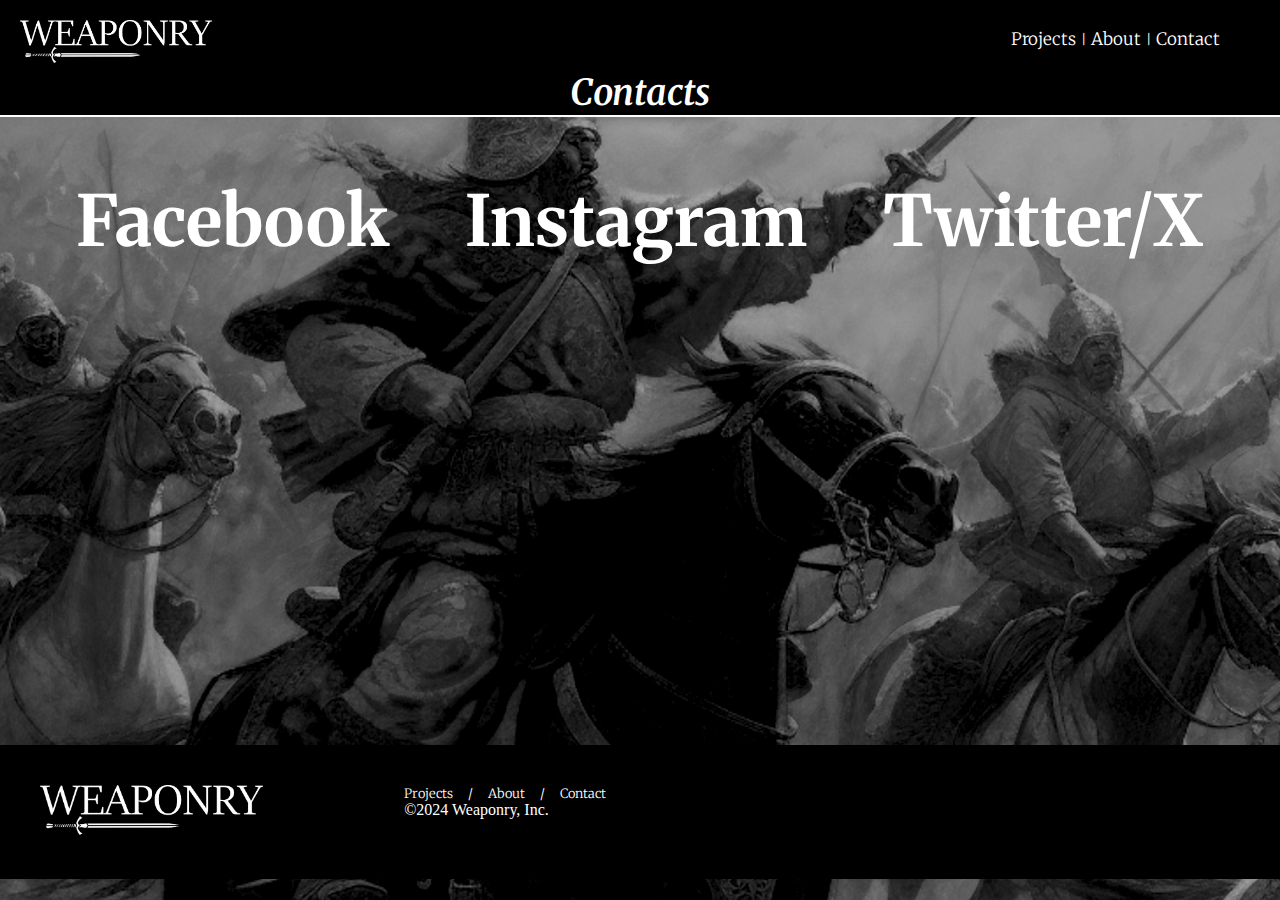
<file: page3.html>
<!DOCTYPE html>
<html lang="en">
<head>
    <meta charset="UTF-8">
    <meta name="viewport" content="width=device-width, initial-scale=1.0">
    <title>About Us</title>
    
    <link rel="preconnect" href="https://fonts.googleapis.com">
    <link rel="preconnect" href="https://fonts.gstatic.com" crossorigin>
    <link href="https://fonts.googleapis.com/css2?family=Merriweather:ital,wght@0,300;0,400;0,700;0,900;1,300;1,400;1,700;1,900&display=swap" rel="stylesheet">
    <link rel="stylesheet" href="css/main.css">
   
</head>

<body >
    
    <div class="header">
        <div>
            <a href="index.html">
                <img class="logo" src="Photos/WEAPONRY.png" alt="Logo"></a>
        </div>
        <div class="mong">
            
        </div>
        <div class="links">
            <a href="page1.html">Projects</a>
            <span>|</span> 
            <a href="page2.html">About</a>
            <span>|</span>
            <a href="page3.html">Contact</a>
        </div>
    </div>
    
    
        
    <div class="Weapons1">
        <h2>
            Contacts
        </h2>    
        <hr class="separator">
        <p></p>
        <div class="lastlinks1">
            <a href="https://www.facebook.com/"><h3>Facebook</h3></a>
            <a href="https://instagram.com/"><h3>Instagram</h3></a>
            <a href="https://twitter.com/"><h3>Twitter/X</h3></a>

        </div>
        
    </div>
    



</body>
<footer>
    <div class="footer1">
        <div>
            <img class="logo1" src="Photos/WEAPONRY.png" alt="Logo">
        </div>
    
        <div class="containerlast">
            <div class="links1">
                <a href="page1.html">Projects</a>
                <span>/</span>
                <a href="page2.html">About</a>
                <span>/</span>
                <a href="page3.html">Contact</a>
            </div>
            <p>©2024 Weaponry, Inc.</p>
        </div>
    </div>
</footer>
</html>
</file>
<file: css/main.css>
.merriweather-black {
    font-family: "Merriweather", serif;
    font-weight: 900;
    font-style: normal;
}
.custom1 {background-image: url(../Photos/bowbackground.png); 
    background-position: center;
    background-attachment: fixed;
    background-repeat: no-repeat;
    background-size: cover;
    height: 300vh;
}
.custom-background {
    background-image: url(../Photos/bowbackground.png); 
            background-position: center;
            background-attachment: fixed;
            background-repeat: no-repeat;
            background-size: cover;
            ;
}
.custom-background1 {
    background-image: url(../Photos/cavwallpaper.jpg); 
            background-position: center;
            background-attachment: fixed;
            background-repeat: no-repeat;
            background-size: cover;
            ;
}
.custom-background2 {
    background-image: url(../Photos/sabreback.png); 
            background-position: center;
            background-attachment: fixed;
            background-repeat: no-repeat;
            background-size: cover;
            ;
}
.header {
    position: fixed;
    top: 0;
    left: 0;
    width: 100%;
    display: flex;
    justify-content: space-between;
    align-items: center;
    padding: 10px 20px; 
    background-color: #000000; 
    color: white; 
    z-index: 10002000; 
}

.logo {
    max-width: 70%;
    max-height: 8vh; 
    width: auto;
    height: auto;
    padding-top: 10px;
}
.containerlast {
    display: flex;
    flex-direction: column;
}
.containerlast p{
    margin-left: 45px;
}
.links {
    
     display: flex;
    align-items: center;
    font-family: "Merriweather", serif;
    margin-left: 30px;
  font-weight: 300;
  font-style: normal;
  text-decoration: none;
    color: inherit
    
    
}
.links a {
    text-decoration: none; 
    color: inherit; 
    font-size: 16px;
}

.links a,
.links span {
    margin-left: 5px; 
    font-size: 0.8em;
}

.links a:last-child,
.links span:last-child {
    margin-right: 40px;
}

.links1 {
    display: flex;
    align-items: normal;    
    font-family: "Merriweather", serif;
    margin-left: 30px;
  font-weight: 300;
  font-style: normal;
  text-decoration: none;
    color: inherit
    
}
.links1 a {
    text-decoration: none; 
    color: inherit; 
    font-size: 16px;
}

.links1 a,
.links1 span {
    margin-left: 15px; 
    font-size: 0.8em;
}

.links1 a:last-child,
.links1 span:last-child {
    margin-right: 10px;
}

body {

    min-height: auto;
    background-image: url(../Photos/webbackground.png); 
            background-position: center;
            background-attachment: fixed;
            background-repeat: no-repeat;
            background-size: cover;
            ;
    margin: 0;
    padding: 0;
    overflow-x: hidden; 
    position: relative;
}

.proj {
position: absolute;
    max-height: 10%;
    min-width: 30%;
    max-width: 40%;
    box-shadow: 0px 0px 30px 30px;
    display: block;
    align-self: center;
    position: relative;
    margin-left: 30%;
    margin-top: 10%;
    margin-bottom: 5%;
}

.kublaipic1 {
    display: block;
    width: 2000px;
    max-height: 10%;
    min-width: 50%;
    max-width: 100%;
    box-shadow: 0px 0px 30px 30px;
    float: left;
    scale: 0.95; opacity: 0;
    animation: fade-in linear forwards;
    animation-timeline: view();
    animation-range: 250px 700px;
    
    margin-bottom: 20px;
}

* {
    margin: 0;
    padding: 0;
    box-sizing: border-box;
}
.Mongol1 {
    position: relative;
    margin: 60px auto;
    width: 70%;
}
.banner {
    margin-top: 40px;
    width: 100%;
    min-width: 30%;
    border-bottom: solid 10px rgb(0, 0, 0);
    position: relative; 
}
.mong {
    font-size: 20px;
    margin: 10px;
}
.text-box1 {
    color: rgb(255, 255, 255); 
    
    
}
.text-box1 h2 {
    position: relative;
    margin-left: 5%;
    font-size: 36px;
    padding-bottom: 2px;
    font-family: "Merriweather", serif;
  font-weight: 600;
  font-style: italic;
  z-index: 11000; 
}
.text-box1 p {
    margin-top: 10px;
    font-size: 18px;
    font-family: "Merriweather", serif;
  font-weight: 500;
  font-style: normal;
  text-align: justify;
}
.separator {
    border: 1px solid #ffffff; 
    
    z-index: 11000; 
    position: relative;
    box-shadow: none; 
}
.mongoliagif {
    margin-top: 100px;
    margin-right: 10px;
    max-height: 10%;
    min-width: 50%;
    max-width: 50%;
    box-shadow: 0px 0px 30px 30px;
    float: left;
}
.text-box2 {
    margin-top: 50px;
    color: white;
    font-family: "Merriweather", serif;
  font-weight: 300;
  font-style: normal;
}
.text-box2 h2{
    font-size: 36px;
    font-family: "Merriweather", serif;
  font-weight: 600;
  font-style: italic;
  text-align: center;
  text-shadow: 10px 10px 14px rgba(0, 0, 0, 1.2);
}

.text-box2 p {
    text-align: justify;
    font-size: 18px;
    font-family: "Merriweather", serif;
  font-weight: 500;
  font-style: normal;
  text-align: justify;
}
.banner1 {
    border-top: solid 5px black;
    border-bottom: solid 5px black;
    margin-top: 30px;
    width: 140%;
    
    
    
    position: relative;
}
.Weapons {
    margin-top: 50px;
    color: white;
    font-family: "Merriweather", serif;
  font-weight: 300;
  font-style: normal;
  text-align: center;
}
.Weapons h2{
    background-color: #000000;
    font-size: 36px;
    font-family: "Merriweather", serif;
  font-weight: 600;
  font-style: italic;
  text-align: center;
  text-shadow: 10px 10px 14px rgba(0, 0, 0, 1.2);
}
.Weapons p{
    background-color: #000000;
    font-size: 26px;
    font-family: "Merriweather", serif;
  font-weight: 300;
  font-style: italic;
  text-align: center;
  text-shadow: 10px 10px 14px rgba(0, 0, 0, 1.2);
}

.warfarelinks {
    display: flex;
   justify-content: space-evenly;
   text-decoration: none;
   margin-top: 10px;
   gap: 1px;
}
.warfarelinks a {
    text-decoration: none;
}
.lastlinks {
    display: flex;
    flex-direction: row;
   justify-content: space-evenly;
   align-items: start;
   gap: 8em;
}
.lastlinks a{
    margin-top: 20px;
    align-items: first baseline;
    color: white;
    text-decoration: none;
    z-index: 1000000;
}
.lastlinks1 {
    display: flex;
    flex-direction: row;
   justify-content: space-evenly;
   align-items: start;
   
}
.lastlinks1 a {
    margin-top: 60px;
    align-items: first baseline;
    color: white;
    text-decoration: none;
    z-index: 1000000;
    font-size: 60px;
}
.Archeryvid {
    margin-top: 10px;
    max-height: 60%;
    min-width: 20%;
    max-width: 100%;
    margin-left: 0px;
    box-shadow: 0px 0px 30px 30px black;
    
}
.face {
    margin-top: 10px;
    max-height: 60%;
    min-width: 20%;
    max-width: 100%;
    margin-left: 0px;
}
.Sabrevid {
    box-shadow: 0px 0px 30px 30px black;
    margin-top: 10px;
    
    
    max-height: 60%;
    
    min-width: 20%;
    max-width: 105%;
    margin-left: 0px;
    
    
}
.insta {
    margin-top: 10px;
    max-height: 60%;
    min-width: 20%;
    max-width: 30%;
    margin-left: 0px;
}
.Cavalryvid {
    margin-top: 10px;
    box-shadow: 0px 0px 30px 30px black;
    max-height: 60%;
    max-width: 100%;
    margin-left: 0px;
    
    
}
.twitter{ 
    margin-top: 10px;
    max-height: 60%;
    min-width: 20%;
    max-width: 160%;
    margin-left: -110px;
}
.responsive-video {
    width: 100%;
    max-width: 1000px; 
    height: auto; 
    display: block;
    margin-left: auto;
    margin-right: auto;
}

.intoshadow {
    background: linear-gradient(rgba(0 , 0 , 0 , 0) 0%, #000 5%);
    position: relative;
    margin-top: 10px;
    padding-top: 200px;
    padding-bottom: 500px;
    
}
.intoshadow h2{
    font-size: 56px;
    font-family: "Merriweather", serif;
  font-weight: 300;
  font-style: italic;
  text-align: center;
  scale: 1; opacity: 0;
    animation: fade-in linear forwards;
    animation-timeline: view();
    animation-range: 250px 400px;
}
.intoarcher {
    margin-top: 130px;
}
.archerai {
    max-height: 10%;
    min-width: 10%;
    max-width: 35%;
    position: relative;
    float: right;
    margin-top: -30px;
    margin-right: 50px;
    margin-left: 50px;
    scale: 1; opacity: 0;
    animation: fade-in linear forwards;
    animation-timeline: view();
    animation-range: 350px 500px;
    z-index: 1000001;
}
.text-box3 {
    margin-top: 0px;
    color: white;
    font-family: "Merriweather", serif;
  font-weight: 300;
  font-style: normal;
  
}
.text-box3 h2{
    font-size: 36px;
    font-family: "Merriweather", serif;
  font-weight: 600;
  font-style: italic;
  text-align: center;
  text-shadow: 10px 10px 14px rgba(0, 0, 0, 1.2);
  scale: 1; opacity: 0;
    animation: fade-in linear forwards;
    animation-timeline: view();
    animation-range: 250px 300px;
}

.text-box3 p {
    margin: 30px;
    text-align: justify;
    font-size: 18px;
    font-family: "Merriweather", serif;
  font-weight: 500;
  font-style: normal;
  text-align: justify;
  scale: 1; opacity: 0;
    animation: fade-in linear forwards;
    animation-timeline: view();
    animation-range: 250px 300px;
}
.separator1 {
    margin-top: 10px;
    scale: 1; opacity: 0;
    animation: fade-in linear forwards;
    animation-timeline: view();
    animation-range: 250px 300px;
}
.intohorsearcher{
    margin-top: 30%;
}
.horseai{
    margin-top: 10px;
    max-height: 10%;
    min-width: 10%;
    max-width: 35%;
    position: relative;
    float: left;
    margin-top: -30px;
    margin-right: 50px;
    margin-left: 50px;
    scale: 1; opacity: 0;
    animation: fade-in linear forwards;
    animation-timeline: view();
    animation-range: 350px 500px;
    z-index: 1000001;
}
.intohorsecav{
    margin-top: 30%;
}
.heavyhorseai {
    margin-top: 10px;
    max-height: 10%;
    min-width: 10%;
    max-width: 35%;
    position: relative;
    float: right;
    margin-top: -30px;
    margin-right: 50px;
    margin-left: 50px;
    scale: 1; opacity: 0;
    animation: fade-in linear forwards;
    animation-timeline: view();
    animation-range: 350px 500px;
    z-index: 1000001;
}
@keyframes fade-in {
    to {scale: 1; opacity: 1;}
}

@media (max-width: 800px) {
    .archerai {
        max-width: 70%;
        float: none;
        }
        .text-box3 p {
            font-size: 13px;
        }
        .horseai{
            max-width: 70%;
        float: none;
        }
        .heavyhorseai {
            max-width: 70%;
            float: none; 
        }
}
@media (min-width: 577px) {
    .links a {
        font-size: 17px; /
    }

}

@media (max-width: 576px) {
    .links a {
        font-size: 10px; 
    }
    .logo {
        min-width: 100px;
    }
    .mong {
        font-size: 10px; 
    }
    .mongoliagif {
    max-width: 80%;
    margin-left: 30px;
    }
    .archerai {
    max-width: 80%;
    margin-left: 30px;
    }
    .text-box2 p {
        font-size: 13px;
    }
    .text-box1 p {
        font-size: 13px;
    }
    .lastlinks {
        gap: 4em;
    }
}
.Weapons1 {
    flex: 1;
    margin-top: 70px;
    color: white;
    font-family: "Merriweather", serif;
  font-weight: 300;
  font-style: normal;
  text-align: center;
}
.Weapons1 h2{
    background-color: #000000;
    font-size: 36px;
    font-family: "Merriweather", serif;
  font-weight: 600;
  font-style: italic;
  text-align: center;
  text-shadow: 10px 10px 14px rgba(0, 0, 0, 1.2);
}
.Weapons1 p{
    background-color: #000000;
    font-size: 26px;
    font-family: "Merriweather", serif;
  font-weight: 300;
  font-style: italic;
  text-align: center;
  text-shadow: 10px 10px 14px rgba(0, 0, 0, 1.2);
}
.footer {
    display: flex;
    position: absolute; 
    left: 0; 
    bottom: -100px; 
    width: 100%; 
    background-color: #000000; 
    color: #fff; 
    padding: 40px; 
    
    
}
.footer1{
    display: flex;
    position: absolute; 
    left: 0; 
    bottom: -614px; 
    width: 100%; 
    background-color: #000000; 
    color: #fff; 
    padding: 40px; 
     
}
.logo1{
    max-width: 70%;
    max-height: 8vh; 
    height: auto;
}
</file>
